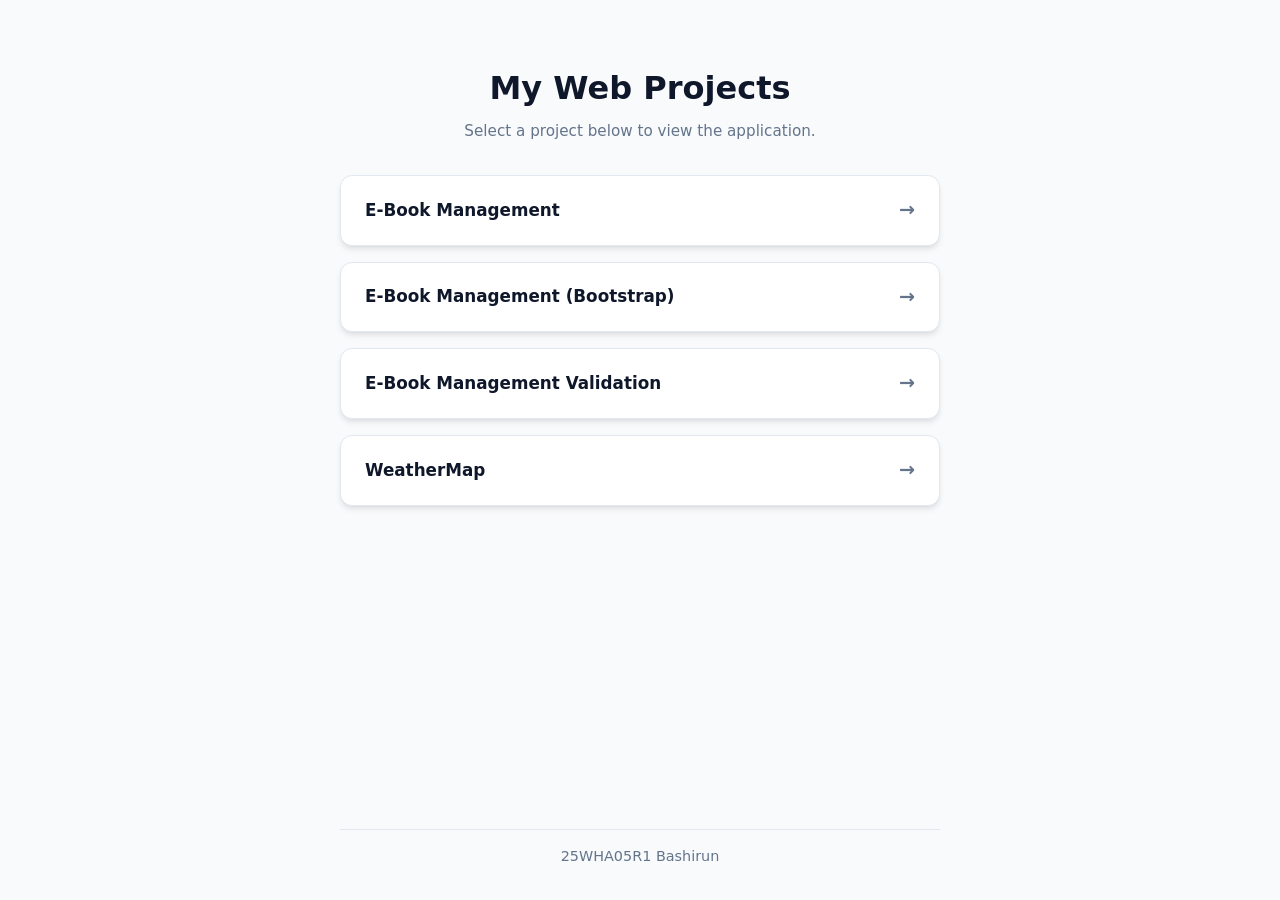
<file: index.html>
<!DOCTYPE html>
<html lang="en">
<head>
  <meta charset="UTF-8">
  <meta name="viewport" content="width=device-width, initial-scale=1.0">
  <title>My Web Projects</title>
  <style>
    /* CSS Reset & Variables */
    * {
      box-sizing: border-box;
      margin: 0;
      padding: 0;
    }

    :root {
      --bg-color: #f8fafc;
      --card-bg: #ffffff;
      --text-main: #0f172a;
      --text-muted: #64748b;
      --primary: #2563eb;
      --border: #e2e8f0;
      --shadow: 0 4px 6px -1px rgba(0, 0, 0, 0.1), 0 2px 4px -2px rgba(0, 0, 0, 0.05);
      --shadow-hover: 0 10px 15px -3px rgba(0, 0, 0, 0.1), 0 4px 6px -4px rgba(0, 0, 0, 0.1);
    }

    body {
      font-family: system-ui, -apple-system, BlinkMacSystemFont, 'Segoe UI', Roboto, Oxygen, Ubuntu, Cantarell, sans-serif;
      background-color: var(--bg-color);
      color: var(--text-main);
      line-height: 1.5;
      padding: 2rem 1rem;
      min-height: 100vh;
      display: flex;
      flex-direction: column;
      align-items: center;
      justify-content: space-between;
    }

    .container {
      width: 100%;
      max-width: 600px;
      margin-top: 2rem;
    }

    header {
      text-align: center;
      margin-bottom: 2rem;
    }

    header h1 {
      font-size: 2rem;
      font-weight: 700;
      color: var(--text-main);
      margin-bottom: 0.5rem;
    }

    header p {
      color: var(--text-muted);
      font-size: 0.95rem;
    }

    /* Links / Cards List */
    .project-list {
      list-style: none;
      display: flex;
      flex-direction: column;
      gap: 1rem;
    }

    .project-card {
      display: flex;
      align-items: center;
      justify-content: space-between;
      padding: 1.25rem 1.5rem;
      background-color: var(--card-bg);
      border: 1px solid var(--border);
      border-radius: 12px;
      text-decoration: none;
      color: var(--text-main);
      font-weight: 600;
      font-size: 1.05rem;
      box-shadow: var(--shadow);
      transition: all 0.2s ease-in-out;
    }

    .project-card:hover {
      transform: translateY(-2px);
      box-shadow: var(--shadow-hover);
      border-color: var(--primary);
      color: var(--primary);
    }

    /* Arrow icon styling */
    .project-card::after {
      content: '→';
      font-size: 1.2rem;
      color: var(--text-muted);
      transition: transform 0.2s ease-in-out, color 0.2s ease-in-out;
    }

    .project-card:hover::after {
      color: var(--primary);
      transform: translateX(4px);
    }

    /* Footer Styling */
    footer {
      margin-top: 3rem;
      padding-top: 1rem;
      border-top: 1px solid var(--border);
      width: 100%;
      max-width: 600px;
      text-align: center;
      color: var(--text-muted);
      font-size: 0.9rem;
      font-weight: 500;
    }
  </style>
</head>
<body>

  <div class="container">
    <header>
      <h1>My Web Projects</h1>
      <p>Select a project below to view the application.</p>
    </header>

    <main>
      <nav>
        <ul class="project-list">
          <li>
            <a class="project-card" href="./e-book-management/">
              E-Book Management
            </a>
          </li>
          <li>
            <a class="project-card" href="./e-book-management-bootstrap/">
              E-Book Management (Bootstrap)
            </a>
          </li>
          <li>
            <a class="project-card" href="./javascript_for_exp1%26exp_2/register.html">
              E-Book Management Validation
            </a>
          </li>
          <li>
            <a class="project-card" href="./weathermap/">
              WeatherMap
            </a>
          </li>
        </ul>
      </nav>
    </main>
  </div>

  <footer>
    <p>25WHA05R1 Bashirun</p>
  </footer>

</body>
</html>
</file>
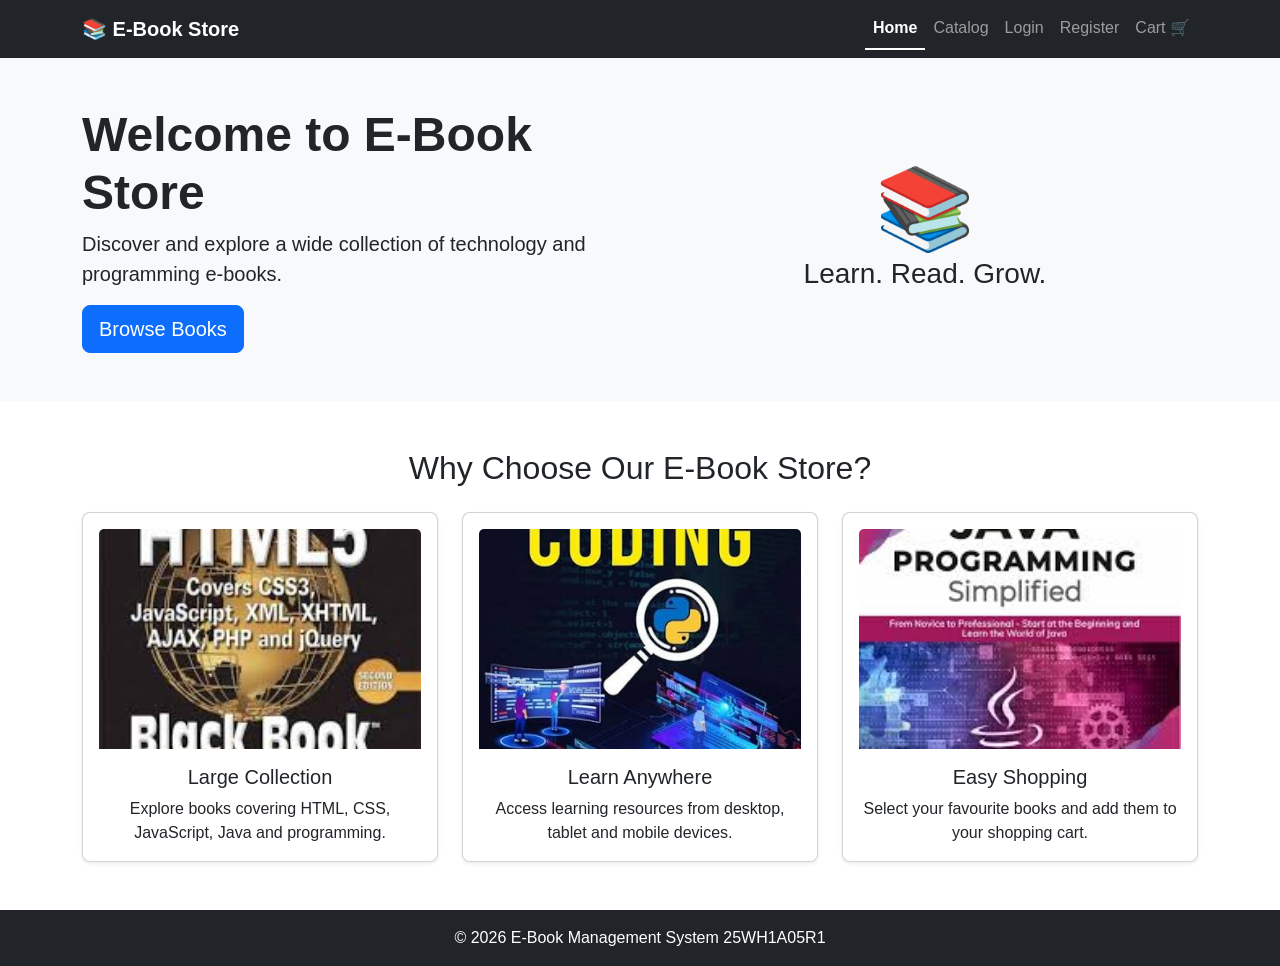
<file: e-book-management-bootstrap/index.html>
<!DOCTYPE html>
<html lang="en">
<head>
    <meta charset="UTF-8">
    <meta name="viewport" content="width=device-width, initial-scale=1.0">
    <title>E-Book Management System</title>
    <!-- Bootstrap CSS -->
    <link href="https://cdn.jsdelivr.net/npm/bootstrap@5.3.3/dist/css/bootstrap.min.css" rel="stylesheet">
    <!-- Custom CSS -->
    <link rel="stylesheet" href="style.css">
</head>
<body class="main-content">

    <!-- NAVBAR -->
    <nav class="navbar navbar-expand-lg navbar-dark bg-dark">
        <div class="container">
            <a class="navbar-brand fw-bold" href="index.html">📚 E-Book Store</a>
            <button class="navbar-toggler" type="button" data-bs-toggle="collapse" data-bs-target="#navbarNav">
                <span class="navbar-toggler-icon"></span>
            </button>
            <div class="collapse navbar-collapse" id="navbarNav">
                <ul class="navbar-nav ms-auto">
                    <li class="nav-item"><a class="nav-link active" href="index.html">Home</a></li>
                    <li class="nav-item"><a class="nav-link" href="catalogue.html">Catalog</a></li>
                    <li class="nav-item"><a class="nav-link" href="login.html">Login</a></li>
                    <li class="nav-item"><a class="nav-link" href="register.html">Register</a></li>
                    <li class="nav-item"><a class="nav-link" href="cart.html">Cart 🛒</a></li>
                </ul>
            </div>
        </div>
    </nav>

    <!-- HERO SECTION -->
    <section class="bg-light py-5">
        <div class="container">
            <div class="row align-items-center">
                <div class="col-12 col-md-6">
                    <h1 class="display-5 fw-bold">Welcome to E-Book Store</h1>
                    <p class="lead">Discover and explore a wide collection of technology and programming e-books.</p>
                    <a href="catalogue.html" class="btn btn-primary btn-lg">Browse Books</a>
                </div>
                <div class="col-12 col-md-6 text-center mt-4 mt-md-0">
                    <div class="display-1">📚</div>
                    <h3>Learn. Read. Grow.</h3>
                </div>
            </div>
        </div>
    </section>

    <!-- FEATURES -->
    <section class="py-5">
        <div class="container">
            <h2 class="text-center mb-4">Why Choose Our E-Book Store?</h2>
            <div class="row g-4">
                <div class="col-12 col-md-4">
                    <div class="card h-100 text-center shadow-sm">
                        <div class="card-body">
                            <img src="html.jpeg" class="card-img-top mb-3" alt="HTML and CSS Book">
                            <h5 class="card-title">Large Collection</h5>
                            <p class="card-text">Explore books covering HTML, CSS, JavaScript, Java and programming.</p>
                        </div>
                    </div>
                </div>

                <div class="col-12 col-md-4">
                    <div class="card h-100 text-center shadow-sm">
                        <div class="card-body">
                            <img src="python.jpeg" class="card-img-top mb-3" alt="Python Book">
                            <h5 class="card-title">Learn Anywhere</h5>
                            <p class="card-text">Access learning resources from desktop, tablet and mobile devices.</p>
                        </div>
                    </div>
                </div>

                <div class="col-12 col-md-4">
                    <div class="card h-100 text-center shadow-sm">
                        <div class="card-body">
                            <img src="java.jpeg" class="card-img-top mb-3" alt="Java Book">
                            <h5 class="card-title">Easy Shopping</h5>
                            <p class="card-text">Select your favourite books and add them to your shopping cart.</p>
                        </div>
                    </div>
                </div>
            </div>
        </div>
    </section>

    <!-- FOOTER -->
    <footer class="bg-dark text-white text-center p-3">
        <p class="mb-0">© 2026 E-Book Management System 25WH1A05R1</p>
    </footer>

    <!-- Bootstrap JS -->
    <script src="https://cdn.jsdelivr.net/npm/bootstrap@5.3.3/dist/js/bootstrap.bundle.min.js"></script>
</body>
</html>
</file>
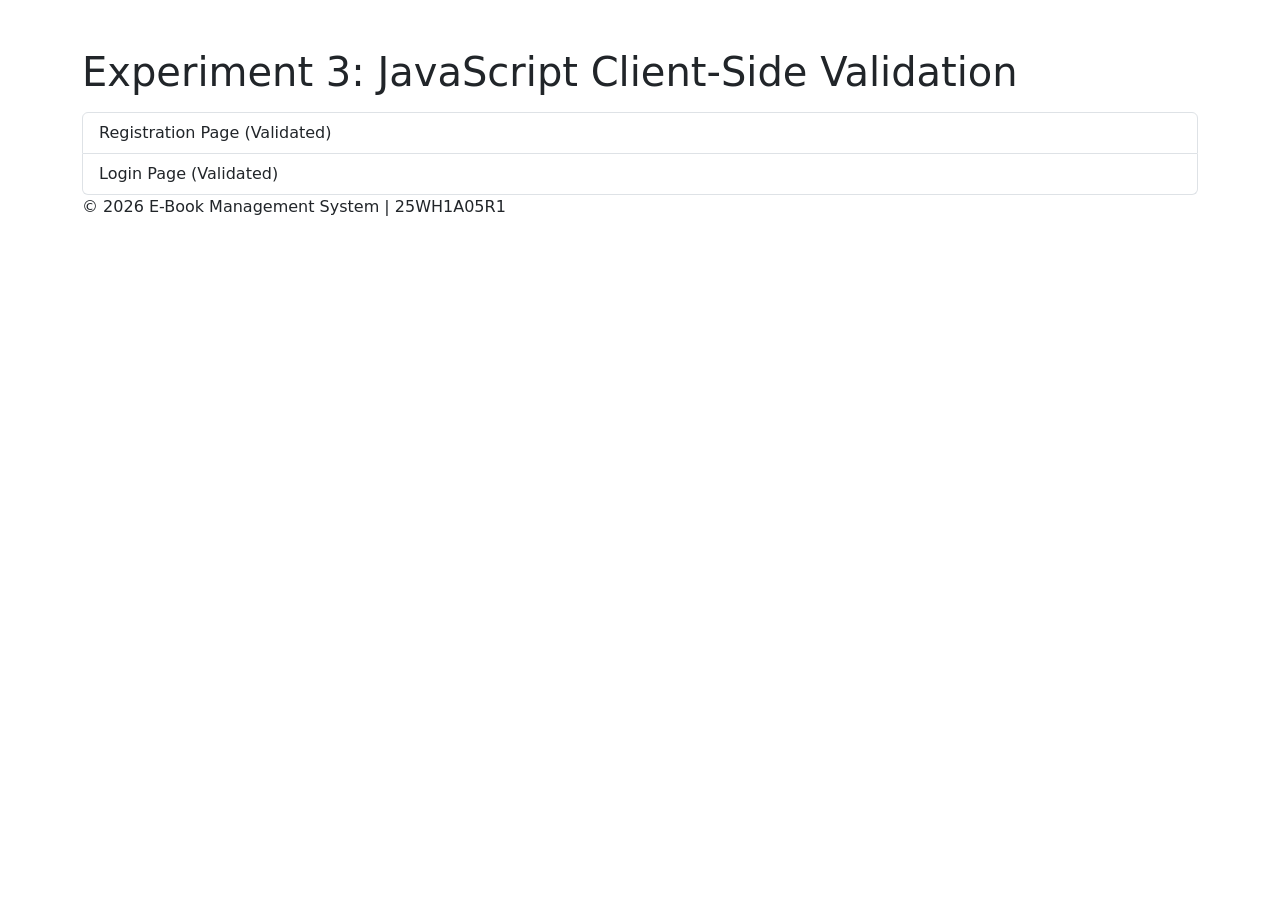
<file: javascript_for_exp1&exp_2/index.html>
<!DOCTYPE html>
<html lang="en">
<head>
  <meta charset="UTF-8">
  <title>E-Book Management - JS Validation</title>
  <link href="https://cdn.jsdelivr.net/npm/bootstrap@5.3.0/dist/css/bootstrap.min.css" rel="stylesheet">
</head>
<body class="container mt-5">
  <h1>Experiment 3: JavaScript Client-Side Validation</h1>
  <div class="list-group mt-3">
    <a href="register.html" class="list-group-item list-group-item-action">Registration Page (Validated)</a>
    <a href="login.html" class="list-group-item list-group-item-action">Login Page (Validated)</a>
  </div>
   <footer>
        <p>&copy; 2026 E-Book Management System | 25WH1A05R1</p>
    </footer>
</body>
</html>
</file>
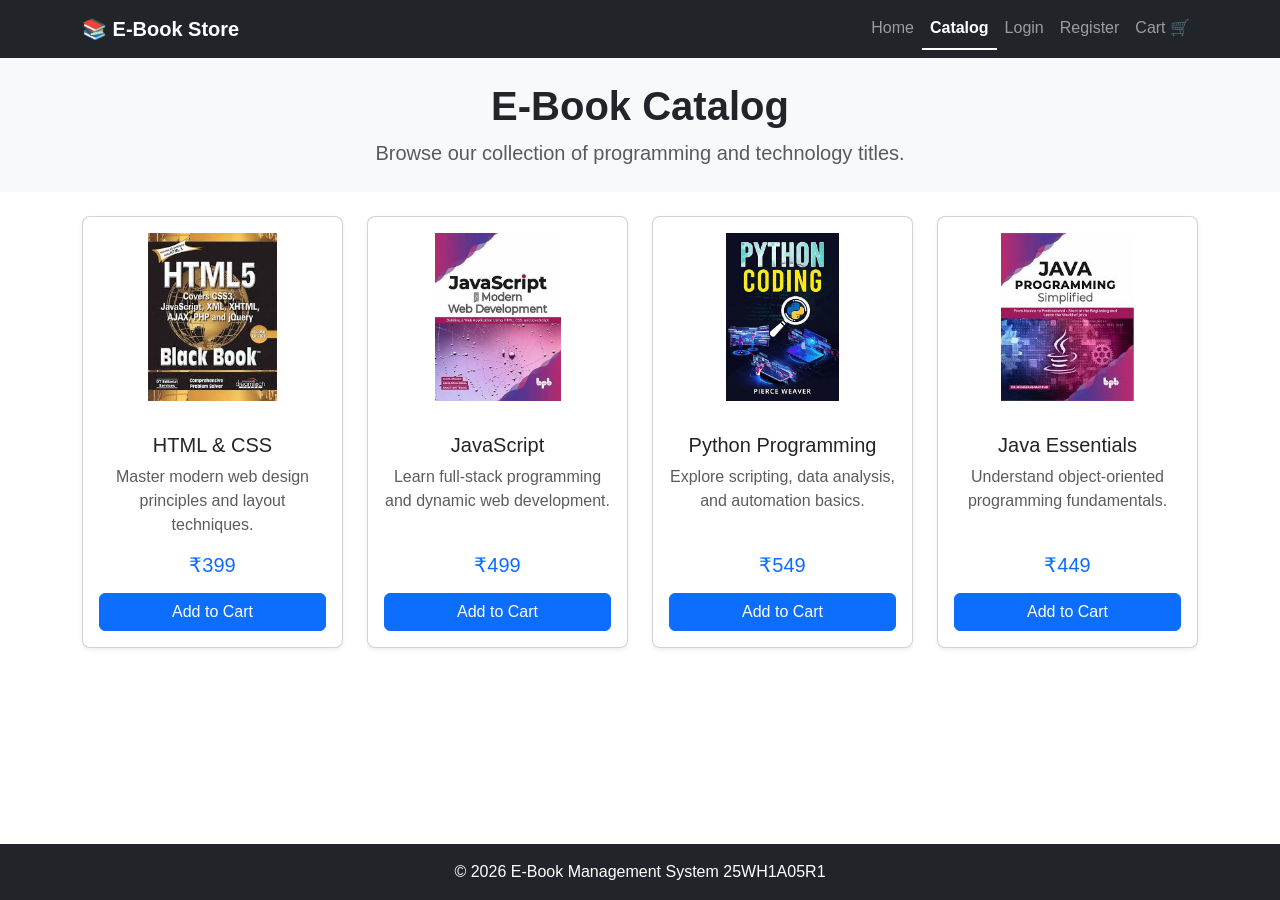
<file: e-book-management-bootstrap/catalogue.html>
<!DOCTYPE html>
<html lang="en">
<head>
    <meta charset="UTF-8">
    <meta name="viewport" content="width=device-width, initial-scale=1.0">
    <title>Catalog - E-Book Store</title>
    <!-- Bootstrap CSS -->
    <link href="https://cdn.jsdelivr.net/npm/bootstrap@5.3.3/dist/css/bootstrap.min.css" rel="stylesheet">
    <!-- Custom CSS -->
    <link rel="stylesheet" href="style.css">
</head>
<body class="main-content">

    <!-- NAVBAR -->
    <nav class="navbar navbar-expand-lg navbar-dark bg-dark">
        <div class="container">
            <a class="navbar-brand fw-bold" href="index.html">📚 E-Book Store</a>
            <button class="navbar-toggler" type="button" data-bs-toggle="collapse" data-bs-target="#navbarNav">
                <span class="navbar-toggler-icon"></span>
            </button>
            <div class="collapse navbar-collapse" id="navbarNav">
                <ul class="navbar-nav ms-auto">
                    <li class="nav-item"><a class="nav-link" href="index.html">Home</a></li>
                    <li class="nav-item"><a class="nav-link active" href="catalogue.html">Catalog</a></li>
                    <li class="nav-item"><a class="nav-link" href="login.html">Login</a></li>
                    <li class="nav-item"><a class="nav-link" href="register.html">Register</a></li>
                    <li class="nav-item"><a class="nav-link" href="cart.html">Cart 🛒</a></li>
                </ul>
            </div>
        </div>
    </nav>

    <!-- PAGE HEADER -->
    <div class="bg-light py-4 mb-4">
        <div class="container text-center">
            <h1 class="display-6 fw-bold">E-Book Catalog</h1>
            <p class="lead text-muted mb-0">Browse our collection of programming and technology titles.</p>
        </div>
    </div>

    <!-- MAIN CATALOG GRID -->
    <div class="container mb-5">
        <div class="row g-4">

            <!-- Book 1 -->
            <div class="col-12 col-md-6 col-lg-3">
                <div class="card h-100 shadow-sm text-center">
                    <img src="html.jpeg" class="card-img-top p-3" alt="HTML and CSS" style="max-height: 200px; object-fit: contain;">
                    <div class="card-body d-flex flex-column">
                        <h5 class="card-title">HTML & CSS</h5>
                        <p class="card-text text-muted">Master modern web design principles and layout techniques.</p>
                        <div class="mt-auto">
                            <p class="h5 text-primary mb-3">₹399</p>
                            <button class="btn btn-primary w-100">Add to Cart</button>
                        </div>
                    </div>
                </div>
            </div>

            <!-- Book 2 -->
            <div class="col-12 col-md-6 col-lg-3">
                <div class="card h-100 shadow-sm text-center">
                    <img src="javas.jpeg" class="card-img-top p-3" alt="JavaScript" style="max-height: 200px; object-fit: contain;">
                    <div class="card-body d-flex flex-column">
                        <h5 class="card-title">JavaScript</h5>
                        <p class="card-text text-muted">Learn full-stack programming and dynamic web development.</p>
                        <div class="mt-auto">
                            <p class="h5 text-primary mb-3">₹499</p>
                            <button class="btn btn-primary w-100">Add to Cart</button>
                        </div>
                    </div>
                </div>
            </div>

            <!-- Book 3 -->
            <div class="col-12 col-md-6 col-lg-3">
                <div class="card h-100 shadow-sm text-center">
                    <img src="python.jpeg" class="card-img-top p-3" alt="Python Programming" style="max-height: 200px; object-fit: contain;">
                    <div class="card-body d-flex flex-column">
                        <h5 class="card-title">Python Programming</h5>
                        <p class="card-text text-muted">Explore scripting, data analysis, and automation basics.</p>
                        <div class="mt-auto">
                            <p class="h5 text-primary mb-3">₹549</p>
                            <button class="btn btn-primary w-100">Add to Cart</button>
                        </div>
                    </div>
                </div>
            </div>

            <!-- Book 4 -->
            <div class="col-12 col-md-6 col-lg-3">
                <div class="card h-100 shadow-sm text-center">
                    <img src="java.jpeg" class="card-img-top p-3" alt="Java Essentials" style="max-height: 200px; object-fit: contain;">
                    <div class="card-body d-flex flex-column">
                        <h5 class="card-title">Java Essentials</h5>
                        <p class="card-text text-muted">Understand object-oriented programming fundamentals.</p>
                        <div class="mt-auto">
                            <p class="h5 text-primary mb-3">₹449</p>
                            <button class="btn btn-primary w-100">Add to Cart</button>
                        </div>
                    </div>
                </div>
            </div>

        </div>
    </div>

    <!-- FOOTER -->
    <footer class="bg-dark text-white text-center p-3 mt-auto">
        <p class="mb-0">© 2026 E-Book Management System 25WH1A05R1</p>
    </footer>

    <!-- Bootstrap JS -->
    <script src="https://cdn.jsdelivr.net/npm/bootstrap@5.3.3/dist/js/bootstrap.bundle.min.js"></script>
</body>
</html>
</file>
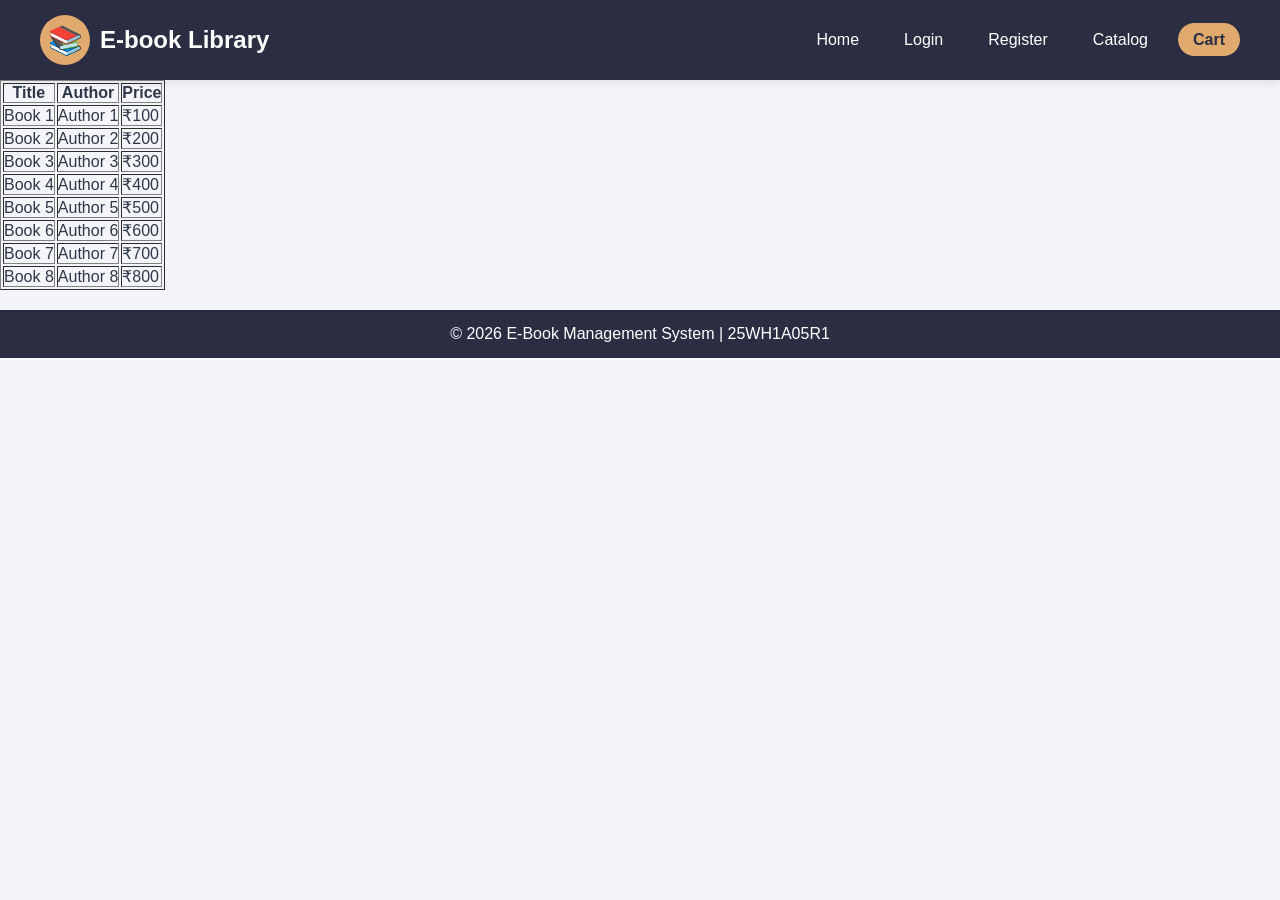
<file: e-book-management/cart.html>
<!DOCTYPE html>
<html lang="en">
<head>
    <meta charset="UTF-8">
    <meta name="viewport" content="width=device-width, initial-scale=1.0">
    <title>E-book Library - Cart</title>
    <link rel="stylesheet" href="style.css">
</head>
<body>
    <header>
        <div class="logo">
            <div class="c">&#x1F4DA;</div>
            <h2>E-book Library</h2>
        </div>

        <nav>
            <ul>
                <li><a href="index.html">Home</a></li>
                <li><a href="login.html">Login</a></li>
                <li><a href="registration.html">Register</a></li>
                <li><a href="catalog.html">Catalog</a></li>
                <li><a href="cart.html" class="active">Cart</a></li>
            </ul>
        </nav>
    </header>

    <main>
        <table border="1" class="book-table">
            <thead>
                <tr>
                    <th>Title</th>
                    <th>Author</th>
                    <th>Price</th>
                </tr>
            </thead>
            <tbody>
                <tr>
                    <td>Book 1</td>
                    <td>Author 1</td>
                    <td>₹100</td>
                </tr>
                <tr>
                    <td>Book 2</td>
                    <td>Author 2</td>
                    <td>₹200</td>
                </tr>
                <tr>
                    <td>Book 3</td>
                    <td>Author 3</td>
                    <td>₹300</td>
                </tr>
                <tr>
                    <td>Book 4</td>
                    <td>Author 4</td>
                    <td>₹400</td>
                </tr>
                <tr>
                    <td>Book 5</td>
                    <td>Author 5</td>
                    <td>₹500</td>
                </tr>
                <tr>
                    <td>Book 6</td>
                    <td>Author 6</td>
                    <td>₹600</td>
                </tr>
                <tr>
                    <td>Book 7</td>
                    <td>Author 7</td>
                    <td>₹700</td>
                </tr>
                <tr>
                    <td>Book 8</td>
                    <td>Author 8</td>
                    <td>₹800</td>
                </tr>
            </tbody>
        </table>
    </main>

    <footer>
        <p>&copy; 2026 E-Book Management System | 25WH1A05R1</p>
    </footer>
</body>
</html>
</file>
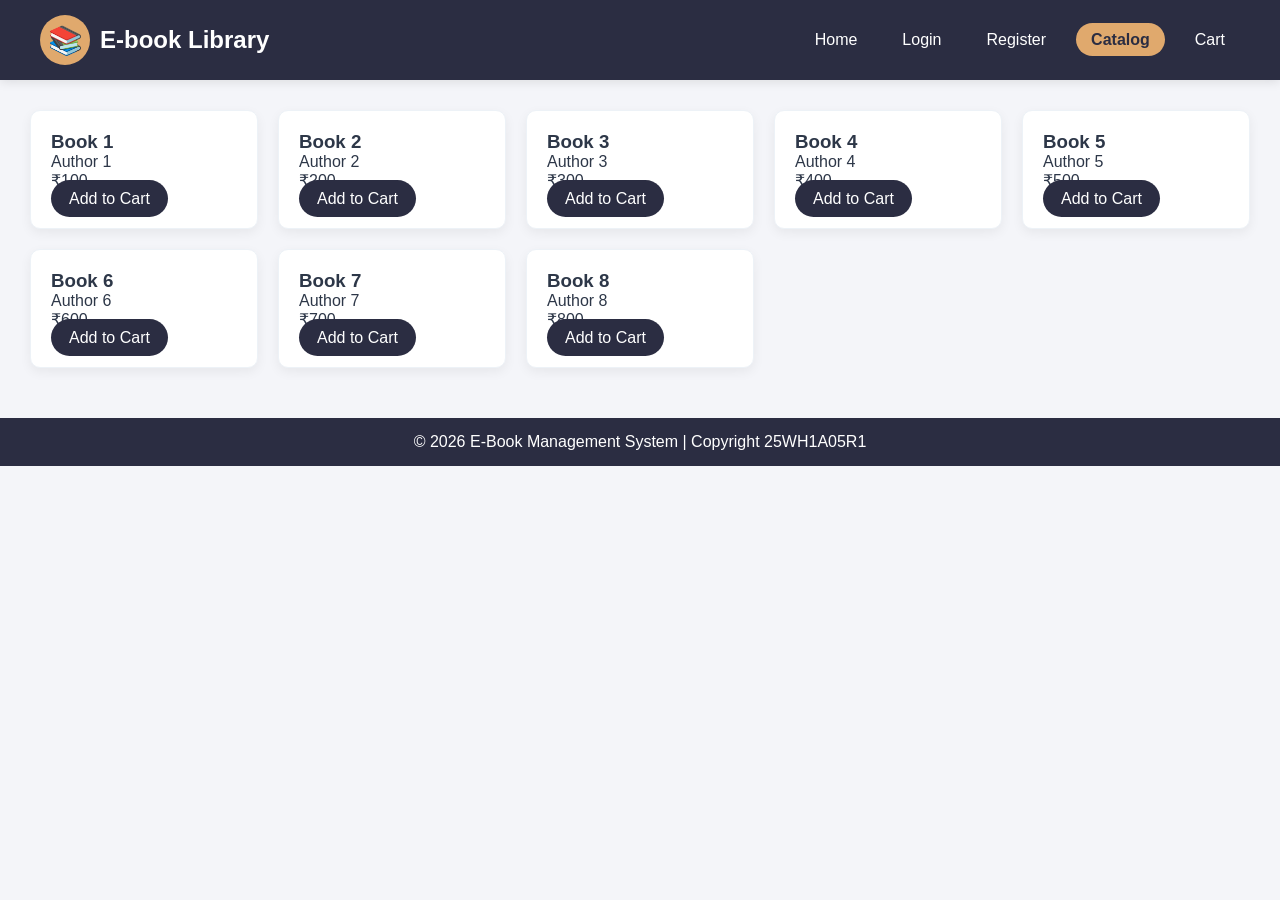
<file: e-book-management/catalog.html>
<!DOCTYPE html>
<html lang="en">
<head>
    <meta charset="UTF-8">
    <meta name="viewport" content="width=device-width, initial-scale=1.0">
    <title>E-book Library - Catalog</title>
    <link rel="stylesheet" href="style.css">
</head>
<body>
    <header>
        <div class="logo">
            <div class="c">&#x1F4DA;</div>
            <h2>E-book Library</h2>
        </div>
        
        <nav>
            <ul>
                <li><a href="index.html">Home</a></li>
                <li><a href="login.html">Login</a></li>
                <li><a href="registration.html">Register</a></li>
                <li><a href="catalog.html" class="active">Catalog</a></li>
                <li><a href="cart.html">Cart</a></li>
            </ul>
        </nav>
    </header>

    <main>
        <section class="books">
            <div class="card">
                <h3>Book 1</h3>
                <p>Author 1</p>
                <p>₹100</p>
                <a href="cart.html" class="btn">Add to Cart</a>
            </div>
            <div class="card">
                <h3>Book 2</h3>
                <p>Author 2</p>
                <p>₹200</p>
                <a href="cart.html" class="btn">Add to Cart</a>
            </div>
            <div class="card">
                <h3>Book 3</h3>
                <p>Author 3</p>
                <p>₹300</p>
                <a href="cart.html" class="btn">Add to Cart</a>
            </div>
            <div class="card">
                <h3>Book 4</h3>
                <p>Author 4</p>
                <p>₹400</p>
                <a href="cart.html" class="btn">Add to Cart</a>
            </div>
            <div class="card">
                <h3>Book 5</h3>
                <p>Author 5</p>
                <p>₹500</p>
                <a href="cart.html" class="btn">Add to Cart</a>
            </div>
            <div class="card">
                <h3>Book 6</h3>
                <p>Author 6</p>
                <p>₹600</p>
                <a href="cart.html" class="btn">Add to Cart</a>
            </div>
            <div class="card">
                <h3>Book 7</h3>
                <p>Author 7</p>
                <p>₹700</p>
                <a href="cart.html" class="btn">Add to Cart</a>
            </div>
            <div class="card">
                <h3>Book 8</h3>
                <p>Author 8</p>
                <p>₹800</p>
                <a href="cart.html" class="btn">Add to Cart</a>
            </div>
        </section>
    </main>

    <footer>
        <p>&copy; 2026 E-Book Management System | Copyright 25WH1A05R1</p>
    </footer>
</body>
</html>
</file>
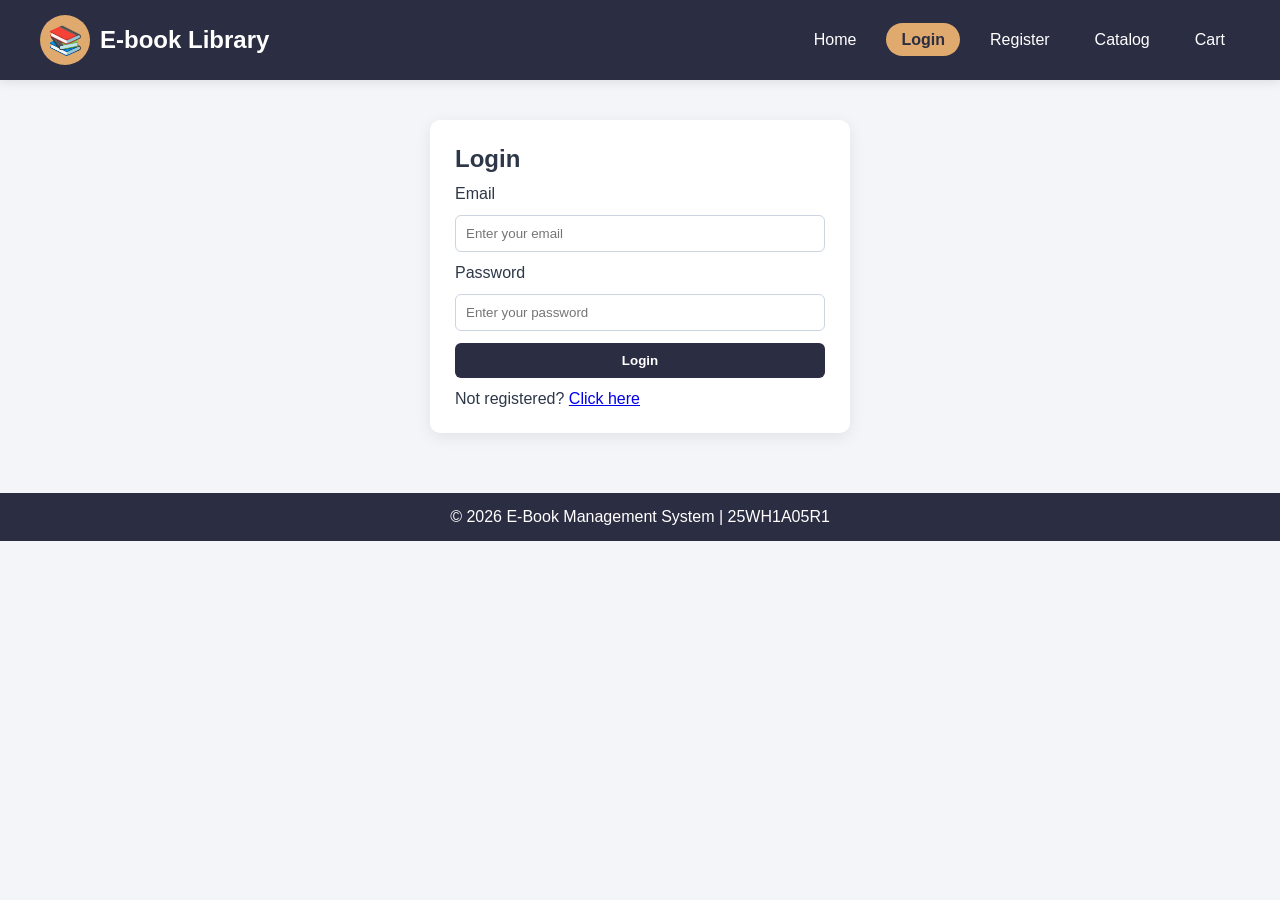
<file: e-book-management/login.html>
<!DOCTYPE html>
<html lang="en">
<head>
    <meta charset="UTF-8">
    <meta name="viewport" content="width=device-width, initial-scale=1.0">
    <title>E-book Library - Login</title>
    <link rel="stylesheet" href="style.css">
</head>
<body>
    <header>
        <div class="logo">
            <div class="c">&#x1F4DA;</div>
            <h2>E-book Library</h2>
            <div class="s"></div>
        </div>

        <nav>
            <ul>
                <li><a href="index.html">Home</a></li>
                <li><a href="login.html" class="active">Login</a></li>
                <li><a href="registration.html">Register</a></li>
                <li><a href="catalog.html">Catalog</a></li>
                <li><a href="cart.html">Cart</a></li>
            </ul>
        </nav>
    </header>

    <main class="center">
        <form class="form" action="#" method="POST">
            <h2>Login</h2>

            <label for="email">Email</label>
            <input type="email" id="email" name="email" placeholder="Enter your email" required>

            <label for="password">Password</label>
            <input type="password" id="password" name="password" placeholder="Enter your password" required>

            <button type="submit">Login</button>

            <p>
                Not registered?
                <a href="registration.html">Click here</a>
            </p>
        </form>
    </main>

    <footer>
        <p>&copy; 2026 E-Book Management System | 25WH1A05R1</p>
    </footer>
</body>
</html>
</file>
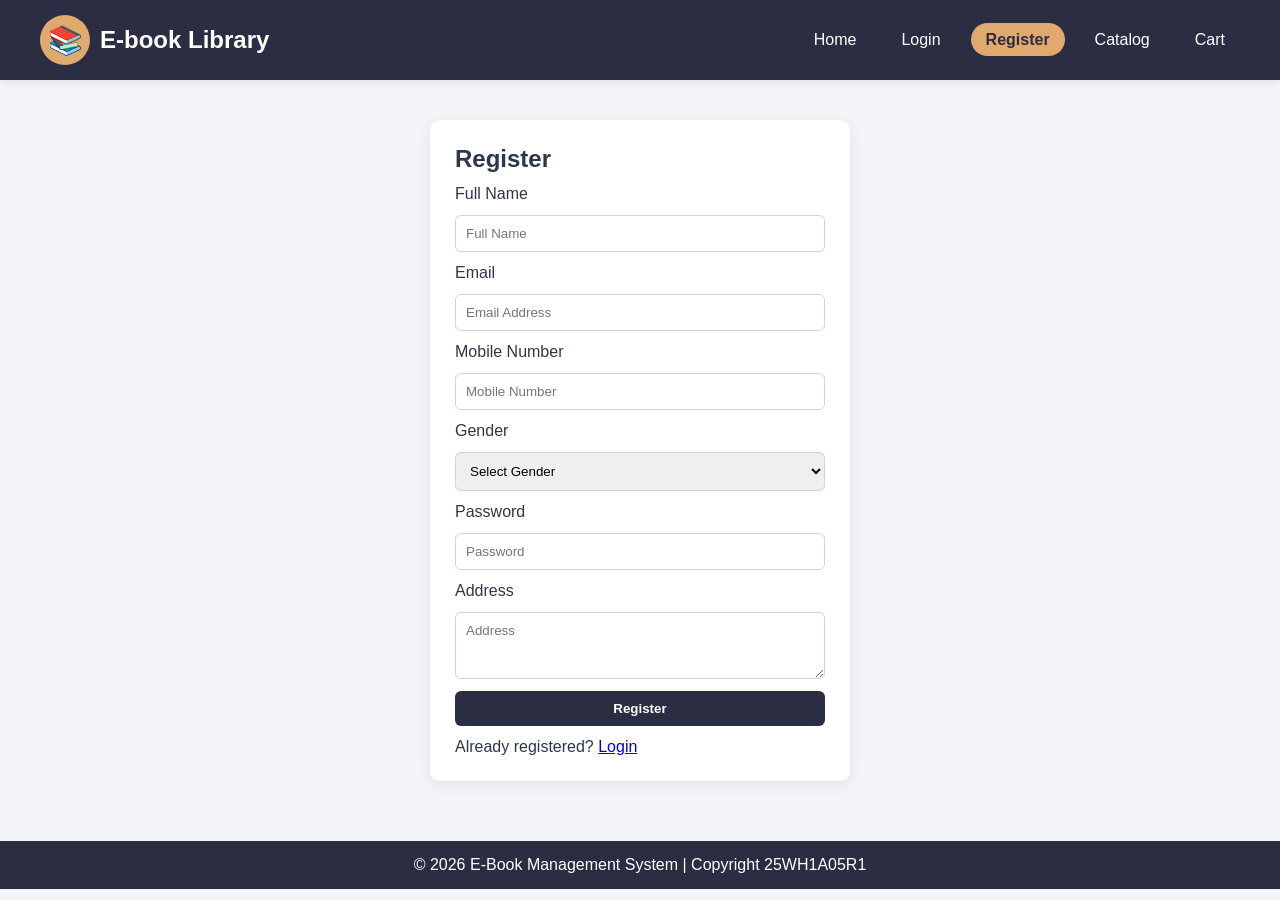
<file: e-book-management/registration.html>
<!DOCTYPE html>
<html lang="en">
<head>
    <meta charset="UTF-8">
    <meta name="viewport" content="width=device-width, initial-scale=1.0">
    <title>E-book Library - Register</title>
    <link rel="stylesheet" href="style.css">
</head>
<body>
    <header>
        <div class="logo">
            <div class="c">&#x1F4DA;</div>
            <h2>E-book Library</h2>
        </div>
        <nav>
            <ul>
                <li><a href="index.html">Home</a></li>
                <li><a href="login.html">Login</a></li>
                <li><a href="register.html" class="active">Register</a></li>
                <li><a href="catalog.html">Catalog</a></li>
                <li><a href="cart.html">Cart</a></li>
            </ul>
        </nav>
    </header>

    <main class="center">
        <form class="form" action="#" method="POST">
            <h2>Register</h2>

            <label for="name">Full Name</label>
            <input type="text" id="name" name="name" placeholder="Full Name" required>

            <label for="email">Email</label>
            <input type="email" id="email" name="email" placeholder="Email Address" required>

            <label for="mobile">Mobile Number</label>
            <input type="tel" id="mobile" name="mobile" placeholder="Mobile Number" required>

            <label for="gender">Gender</label>
            <select id="gender" name="gender" required>
                <option value="" disabled selected>Select Gender</option>
                <option value="male">Male</option>
                <option value="female">Female</option>
                <option value="other">Other</option>
            </select>

            <label for="password">Password</label>
            <input type="password" id="password" name="password" placeholder="Password" required>

            <label for="address">Address</label>
            <textarea id="address" name="address" rows="3" placeholder="Address"></textarea>

            <button type="submit">Register</button>

            <p>Already registered? <a href="login.html">Login</a></p>
        </form>
    </main>

    <footer>
        <p>&copy; 2026 E-Book Management System | Copyright 25WH1A05R1</p>
    </footer>
</body>
</html>
</file>
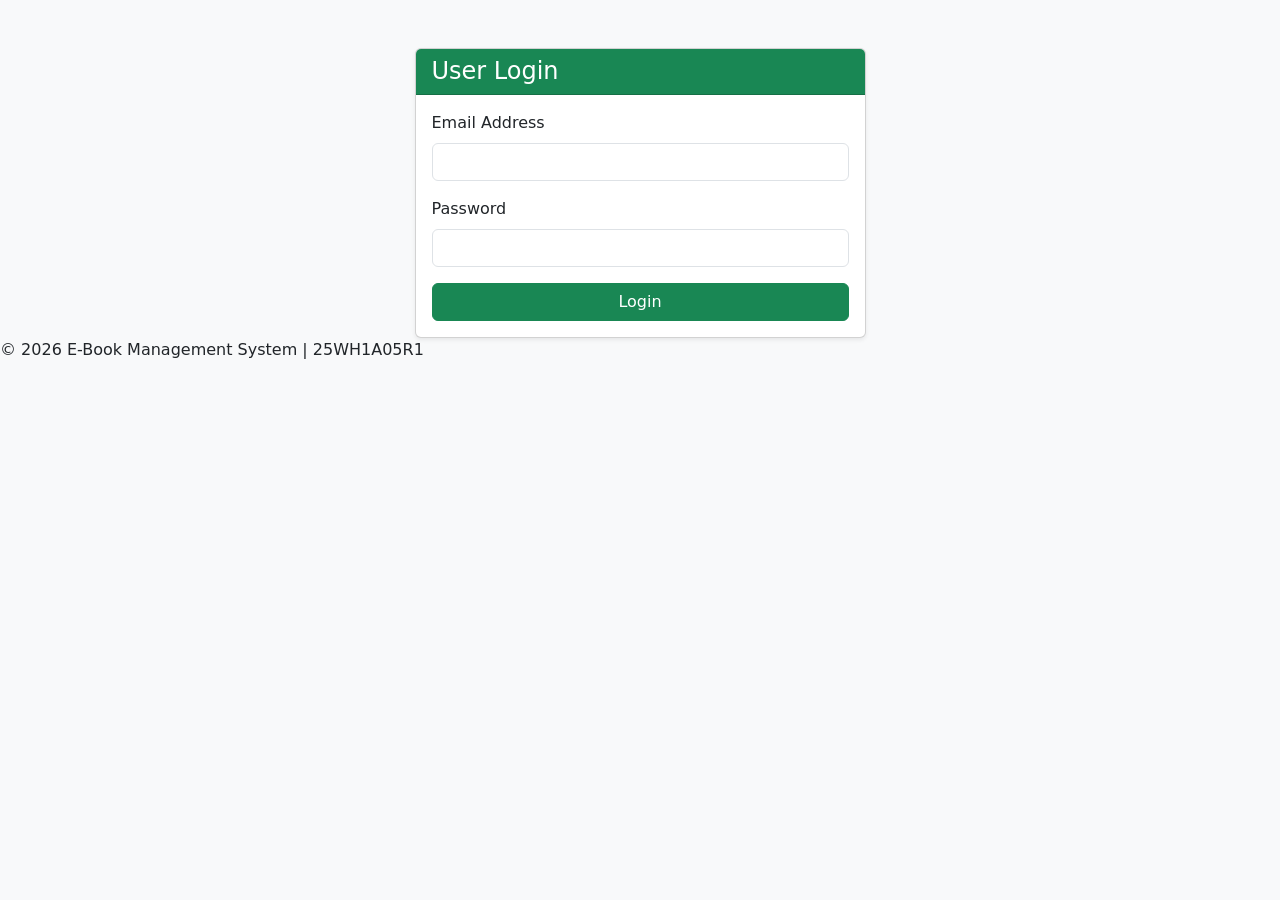
<file: javascript_for_exp1&exp_2/login.html>
<!DOCTYPE html>
<html lang="en">
<head>
  <meta charset="UTF-8">
  <meta name="viewport" content="width=device-width, initial-scale=1.0">
  <title>E-Book Store - Login</title>
  <link href="https://cdn.jsdelivr.net/npm/bootstrap@5.3.0/dist/css/bootstrap.min.css" rel="stylesheet">
</head>
<body class="bg-light">

  <div class="container mt-5">
    <div class="row justify-content-center">
      <div class="col-md-5">
        <div class="card shadow-sm">
          <div class="card-header bg-success text-white">
            <h4 class="mb-0">User Login</h4>
          </div>
          <div class="card-body">
            <form id="loginForm" novalidate>
              <div class="mb-3">
                <label for="loginEmail" class="form-label">Email Address</label>
                <input type="email" class="form-control" id="loginEmail">
                <div class="invalid-feedback" id="loginEmailError">Please enter a valid email.</div>
              </div>

              <div class="mb-3">
                <label for="loginPassword" class="form-label">Password</label>
                <input type="password" class="form-control" id="loginPassword">
                <div class="invalid-feedback" id="loginPasswordError">Password is required.</div>
              </div>

              <button type="submit" class="btn btn-success w-100">Login</button>
            </form>
          </div>
        </div>
      </div>
    </div>
  </div>
   <footer>
        <p>&copy; 2026 E-Book Management System | 25WH1A05R1</p>
    </footer>

  <script src="script.js"></script>
</body>
</html>
</file>
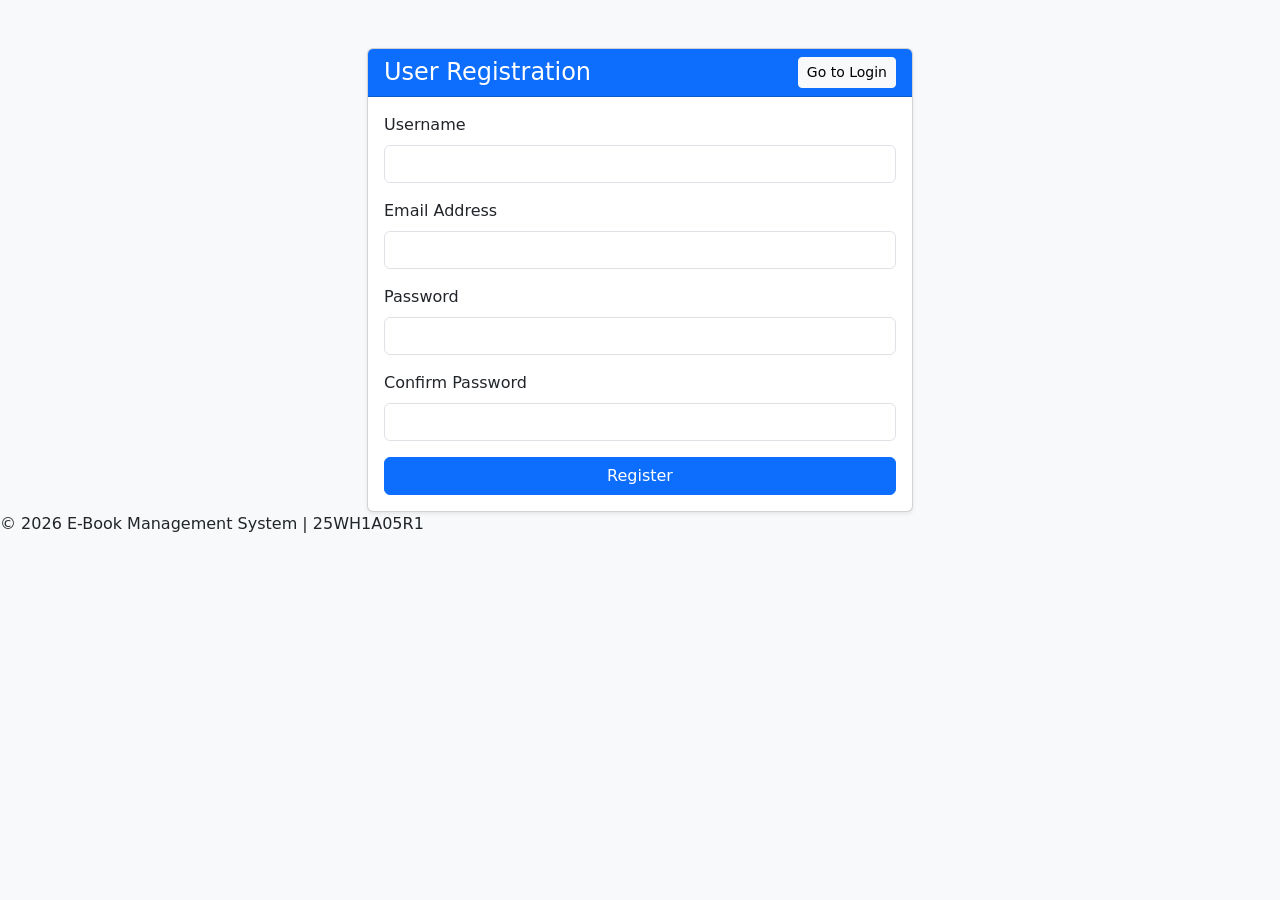
<file: javascript_for_exp1&exp_2/register.html>
<!DOCTYPE html>
<html lang="en">
<head>
  <meta charset="UTF-8">
  <meta name="viewport" content="width=device-width, initial-scale=1.0">
  <title>E-Book Store - Register</title>
  <link href="https://cdn.jsdelivr.net/npm/bootstrap@5.3.0/dist/css/bootstrap.min.css" rel="stylesheet">
</head>
<body class="bg-light">

  <div class="container mt-5">
    <div class="row justify-content-center">
      <div class="col-md-6">
        <div class="card shadow-sm">
          <div class="card-header bg-primary text-white d-flex justify-content-between align-items-center">
            <h4 class="mb-0">User Registration</h4>
            <a href="login.html" class="btn btn-sm btn-light">Go to Login</a>
          </div>
          <div class="card-body">
            <form id="registerForm" novalidate>
              <div class="mb-3">
                <label for="regUsername" class="form-label">Username</label>
                <input type="text" class="form-control" id="regUsername">
                <div class="invalid-feedback" id="usernameError">Username must be at least 3 characters.</div>
              </div>

              <div class="mb-3">
                <label for="regEmail" class="form-label">Email Address</label>
                <input type="email" class="form-control" id="regEmail">
                <div class="invalid-feedback" id="emailError">Please enter a valid email address.</div>
              </div>

              <div class="mb-3">
                <label for="regPassword" class="form-label">Password</label>
                <input type="password" class="form-control" id="regPassword">
                <div class="invalid-feedback" id="passwordError">Password must be at least 6 characters.</div>
              </div>

              <div class="mb-3">
                <label for="regConfirmPassword" class="form-label">Confirm Password</label>
                <input type="password" class="form-control" id="regConfirmPassword">
                <div class="invalid-feedback" id="confirmPasswordError">Passwords do not match.</div>
              </div>

              <button type="submit" class="btn btn-primary w-100">Register</button>
            </form>
          </div>
        </div>
      </div>
    </div>
  </div>
   <footer>
        <p>&copy; 2026 E-Book Management System | 25WH1A05R1</p>
    </footer>

  <script src="script.js"></script>
</body>
</html>
</file>
<file: e-book-management-bootstrap/style.css>
/* Custom Styles for E-Book Store */

:root {
    --primary-color: #0d6efd;
    --dark-bg: #212529;
    --light-bg: #f8f9fa;
}

body {
    font-family: 'Segoe UI', Tahoma, Geneva, Verdana, sans-serif;
    display: flex;
    flex-direction: column;
    min-height: 100vh;
}

/* Page content wrapper to keep footer at bottom */
.main-content {
    flex: 1;
}

/* Custom Card & Book Hover Effects */
.card {
    transition: transform 0.2s ease, shadow 0.2s ease;
    border-radius: 8px;
    overflow: hidden;
}

.card:hover {
    transform: translateY(-4px);
    box-shadow: 0 0.5rem 1rem rgba(0, 0, 0, 0.15) !important;
}

.card-img-top {
    height: 220px;
    object-fit: cover;
}

/* Flexbox Book Container / Grid Utilities */
.book-container {
    display: flex;
    flex-wrap: wrap;
    gap: 1.5rem;
    justify-content: center;
}

.book-card {
    width: 250px;
    display: flex;
    flex-direction: column;
}

/* Navigation active states */
.navbar-nav .nav-link.active {
    font-weight: 600;
    border-bottom: 2px solid #fff;
}

/* Footer alignment */
footer {
    margin-top: auto;
}
</file>
<file: e-book-management/style.css>
*{margin:0;padding:0;box-sizing:border-box;font-family:'Segoe UI', Tahoma, Geneva, Verdana, sans-serif}
body{background:#f4f5f9;color:#2d3748}
header{display:flex;justify-content:space-between;align-items:center;background:#2b2d42;color:#fff;padding:15px 40px;box-shadow:0 2px 10px rgba(0,0,0,0.1)}
.logo{display:flex;align-items:center;gap:10px}
.logo .c{width:50px;height:50px;border-radius:50%;background:#e0a96d;color:#2b2d42;display:flex;align-items:center;justify-content:center;font-size:28px}
nav ul{display:flex;list-style:none;gap:15px}
nav a{text-decoration:none;color:#fff;padding:8px 15px;border-radius:20px;transition:0.3s ease}
.active,nav a:hover{background:#e0a96d;color:#2b2d42;font-weight:600}
.hero{display:flex;justify-content:space-between;align-items:center;padding:40px}
.hero img{width:420px;border-radius:12px;box-shadow:0 8px 20px rgba(0,0,0,0.1)}
.btn{background:#2b2d42;color:#fff;padding:10px 18px;border-radius:20px;text-decoration:none;transition:0.3s ease}
.btn:hover{background:#3d405b;box-shadow:0 4px 10px rgba(0,0,0,0.15)}
.features,.books{display:grid;grid-template-columns:repeat(auto-fit,minmax(220px,1fr));gap:20px;padding:30px}
.card{background:#fff;padding:20px;border-radius:10px;box-shadow:0 4px 12px rgba(0,0,0,0.06);border:1px solid #edf2f7;transition:0.3s ease}
.card:hover{transform:translateY(-3px);box-shadow:0 8px 20px rgba(0,0,0,0.1)}
.center{display:flex;justify-content:center;align-items:center;padding:40px}
.form{background:#fff;padding:25px;border-radius:10px;width:420px;display:flex;flex-direction:column;gap:12px;box-shadow:0 4px 16px rgba(0,0,0,0.08)}
.form input,.form textarea,.form select{padding:10px;border:1px solid #cbd5e0;border-radius:6px;outline:none}
.form input:focus,.form textarea:focus,.form select:focus{border-color:#2b2d42}
.form button{padding:10px;background:#2b2d42;color:#fff;border:none;border-radius:6px;cursor:pointer;font-weight:600;transition:0.3s ease}
.form button:hover{background:#3d405b}
.table{padding:30px}
.table table{width:100%;border-collapse:collapse;background:#fff;border-radius:8px;overflow:hidden;box-shadow:0 4px 12px rgba(0,0,0,0.06)}
.table th{background:#2b2d42;color:#fff;border:1px solid #2b2d42;padding:10px;text-align:center}
.table td{border:1px solid #e2e8f0;padding:10px;text-align:center}
footer{text-align:center;background:#2b2d42;color:#fff;padding:15px;margin-top:20px}
</file>
